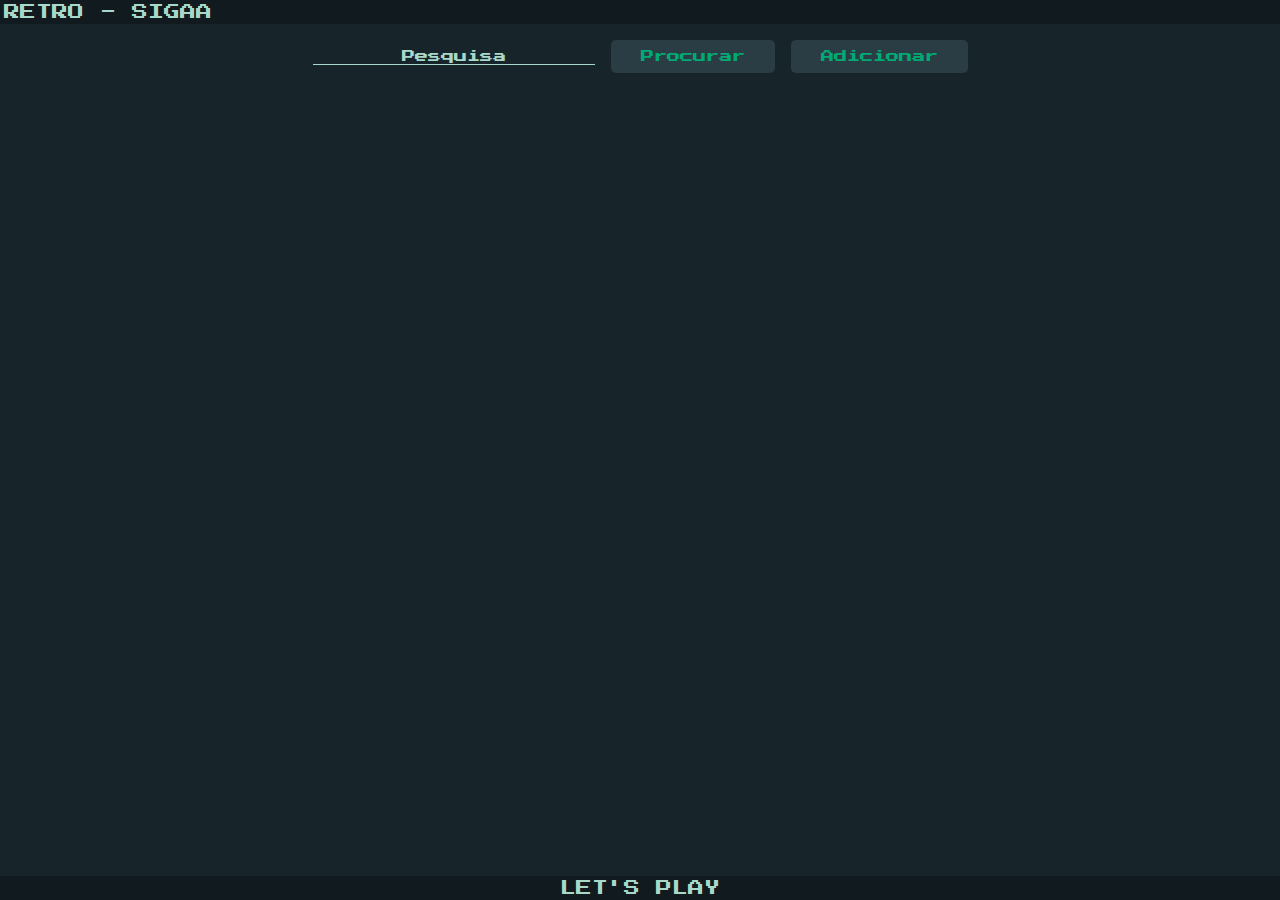
<file: Cadastro-FrontEnd/index.html>
<!DOCTYPE html>
<html>

<head>
    <meta charset="utf-8" />
    <meta http-equiv="X-UA-Compatible" content="IE=edge" />
    <title>Cadastro - Aluno</title>
    <meta name="viewport" content="width=device-width, initial-scale=1" />
    <link rel="stylesheet" type="text/css" media="screen" href="main.css" />
    <script defer async src="main.js"></script>
</head>

<body>
    <header>
        <span>RETRO - SIGAA</span>
    </header>

    <main>
        <div class="action-bar">
            <input name="search" id="search" type="text" placeholder="Pesquisa">
            <button class="bt-search">Procurar</button>
            <button class="bt-add">Adicionar</button>
        </div>

        <div class="container-data">
            <template class="aluno">
                <div class="modal">
                    <button class="bt-close">X</button>
                    <h1>CADASTRO PESSOA</h1>
                    <form>
                        <div>
                            <label for="nome">Nome</label>
                            <input name="nome" id="nome" type="text" placeholder="Nome Completo">
                        </div>
                        <div>
                            <label for="dataNasc">Data de Nascimento</label>
                            <input name="dataNasc" id="dataNasc" type="date" />
                        </div>
                        <div>
                            <label for="matricula">Matricula</label>
                            <input data-mascara="matricula" name="matricula" id="matricula" type="text" oninput="this.value = this.value.replace(/[^0-9]/g, '').replace(/(\..*?)\..*/g, '$1').replace(/^0[^.]/, '0');" placeholder="Matricula" maxlength="10"/>
                        </div>
                    </form>
                    <div class="bt-save">
                        <button>SALVAR</button>
                    </div>
    
                </div>
            </template>
        </div>
    </main>

    <footer>
        <span>LET'S PLAY</span>
    </footer>
</body>

</html>
</file>
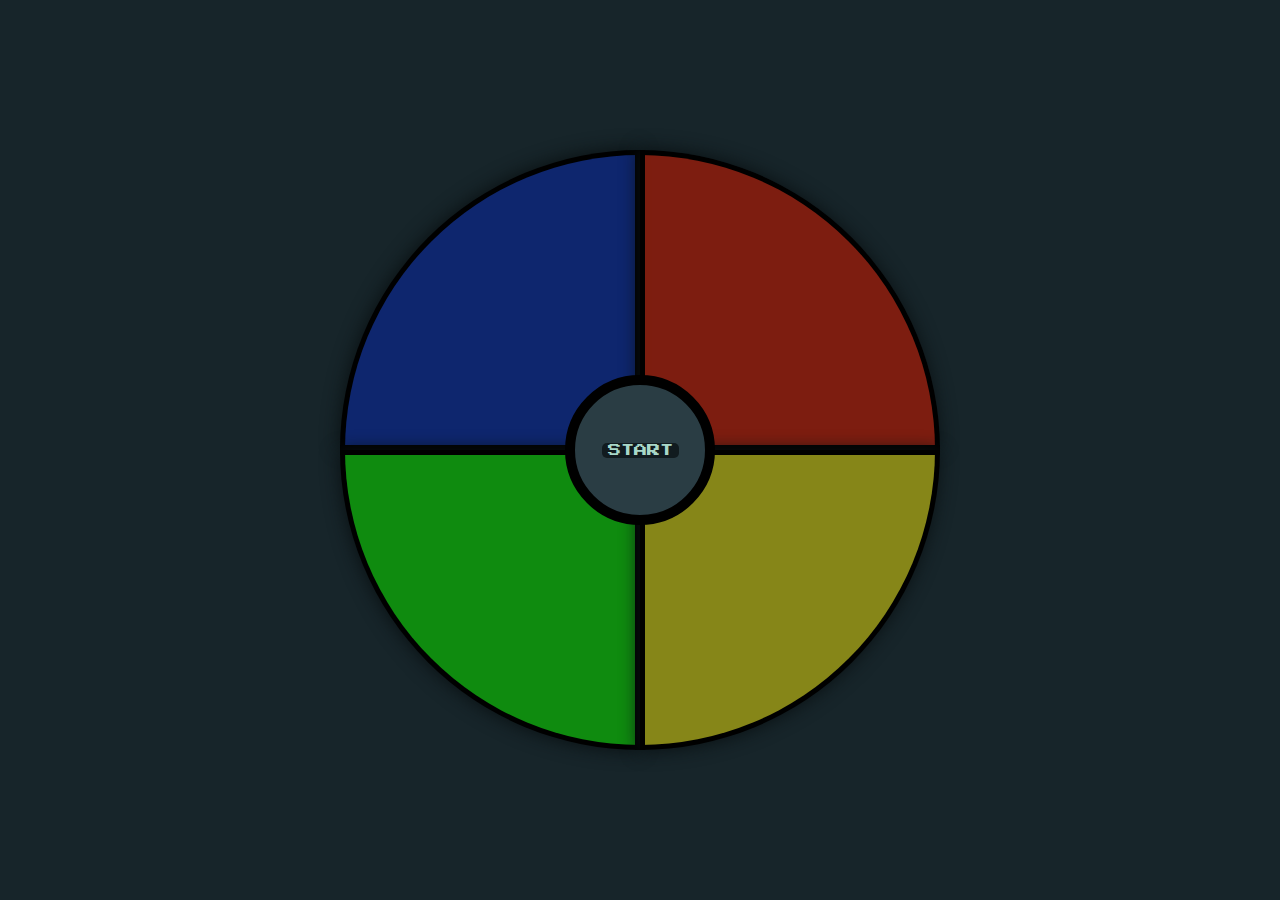
<file: Genius/index.html>
<!DOCTYPE html>
<html>

<head>
    <meta charset='utf-8'>
    <title>GENIUS RUIM</title>
    <link rel='stylesheet' type='text/css' media='screen' href='main.css'>
    <script defer async src='main.js'></script>
</head>

<body>
    <main id="menu">
        <div id="panel"></div>
        <div class="points"></div>
        <button>START</button>
    </main>

    <main id="genius">
        <div></div>
        <div></div>
        <div></div>
        <div></div>
    </main>

</body>

</html>
</file>
<file: Cadastro-FrontEnd/main.css>
/* https:flatuicolors.com/palette/de*/

@import url('https://fonts.googleapis.com/css2?family=Poppins:wght@500&family=Press+Start+2P&display=swap');
:root {
    --ascent-color: #111b1f;
    --background-color: #17252a;
    --font-color: #a8d8c9;
    --modal-color: #2a3d44;
    --sub-color: #038058;
    --button-color: #101a1d;
}

* {
    box-sizing: border-box;
}

html,
body {
    font-family: "Press Start 2P", cursive;
    margin: 0;
    padding: 0;
    min-height: 100vh;
    background-color: var(--background-color);
}

header {
    padding: .25em;
    background-color: var(--ascent-color);
}

main {
    display: flex;
    justify-content: center;
    align-items: center;
    flex-direction: column;
}

header>span {
    color: var(--font-color);
}

footer {
    position: fixed;
    bottom: 0px;
    padding: .25em;
    right: 0;
    left: 0;
    color: var(--font-color);
    background-color: var(--ascent-color);
    text-align: center;
    clear: both;
}

button {
    font-family: "Press Start 2P", cursive;
    color: #039164;
    background-color: var(--background-color);
}

.bt-save button {
    display: inline-block;
    padding: 10px 30px;
    cursor: pointer;
    border: none;
    border-radius: 5px;
}

.bt-save button:hover {
    transform: scale(.98);
    color: #03c688;
    background-color: #0c1518;
}

.bt-save button:active {
    transform: scale(.98);
    color: #03c688;
    background-color: #0c1518;
}

.modal {
    background-color: var(--modal-color);
    border-radius: 10px;
    box-shadow: 0 3px 10px rgba(0, 0, 0, 0.2);
    padding: 1em;
    margin: 2em;
    position: relative;
}

.modal .bt-close {
    position: absolute;
    height: 2em;
    width: 2em;
    right: -.3em;
    top: -.2em;
    border-radius: 10px;
    cursor: pointer;
    border: none;
}

.modal h1 {
    color: #04e79f;
    display: block;
    margin: 0 0 .25em 0;
    padding: 0;
}

.modal form>div {
    margin-top: 1em;
}

.modal form>div>label {
    color: var(--sub-color);
    display: block;
}

.modal form>div>input {
    font-family: "Press Start 2P", cursive;
    font-size: 12px;
    border: 0;
    color: var(--font-color);
    background-color: var(--modal-color);
    border-bottom: 1px solid var(--font-color);
    width: 100%;
}

.modal input::placeholder {
    color: var(--font-color);
}

textarea:focus,
input:focus {
    outline: none;
}

.modal div.bt-save {
    display: flex;
    justify-content: flex-end;
    margin-top: .5em;
    padding-top: .5em;
}

.action-bar {
    /* border: 2px solid black; */
    top: 1em;
    position: relative;
}

.action-bar input {
    text-align: center;
    font-family: "Press Start 2P", cursive;
    color: var(--font-color);
    border: 0;
    background-color: var(--background-color);
    border-bottom: 1px solid var(--font-color);
}

.action-bar input::placeholder {
    color: var(--font-color);
}

.action-bar button {
    color: #01aa74;
    background-color: var(--modal-color);
    display: inline-block;
    padding: 10px 30px;
    cursor: pointer;
    border: none;
    border-radius: 5px;
}

.action-bar button:hover {
    color: #03c688;
    transform: scale(.98);
    background-color: #0c1518;
}
</file>
<file: Genius/main.css>
@import url('https://fonts.googleapis.com/css2?family=Poppins:wght@500&family=Press+Start+2P&display=swap');* {
    box-sizing: border-box;
}

html,
body {
    padding: 0;
    margin: 0;
    border: 0 none;
}

body {
    display: flex;
    height: 100vh;
    width: 100vw;
    justify-content: center;
    align-items: center;
    background-color: #17252a;
}

#menu {
    color: #a8d8c9;
    position: absolute;
    height: 150px;
    width: 150px;
    background-color: #2a3d44;
    border: 10px solid black;
    border-radius: 100% 100% 100% 100%;
    z-index: 2;
    display: flex;
    justify-content: center;
    flex-direction: column;
    align-items: center;
    font-family: 'Press Start 2P', cursive;
}

#menu>button {
    border: none;
    color: #a8d8c9;
    background-color: #111b1f;
    border-radius: 5px;
    font-family: 'Press Start 2P', sans-serif;
}

#menu>button:hover{
    background-color: #0c1518;
}

@keyframes piscadela {
    50% {
        background-color: #a8d8c9;
    }
}

#genius {
    z-index: 1;
    height: 600px;
    width: 600px;
    display: flex;
    flex-wrap: wrap;
}

#genius>div {
    border: 5px solid black;
    width: 50%;
    flex: none;
}

#genius>div:nth-child(1) {
    background-color: rgb(14, 38, 110);
    border-radius: 100% 0px 0px 0px;
    box-shadow: -1px -1px 18px #0a1113;
}

#genius>div:nth-child(2) {
    background-color: rgba(136, 29, 13, 0.901);
    border-radius: 0px 100% 0px 0px;
    box-shadow: -1px -1px 18px #0a1113;
}

#genius>div:nth-child(3) {
    background-color: rgb(15, 139, 15);
    border-radius: 0px 0px 0px 100%;
    box-shadow: -1px 1px 18px #0a1113;
}

#genius>div:nth-child(4) {
    background-color: rgb(134, 134, 24);
    border-radius: 0 0 100% 0;
    box-shadow: -1px 1px 18px #0a1113;
}

#genius>div.animate {
    animation: piscadela 0.3s ease-in-out;
}

div.points {
    color: #a8d8c9;
    display: inline;
}
#menu > div{
    color: #a8d8c9;;
}
</file>
